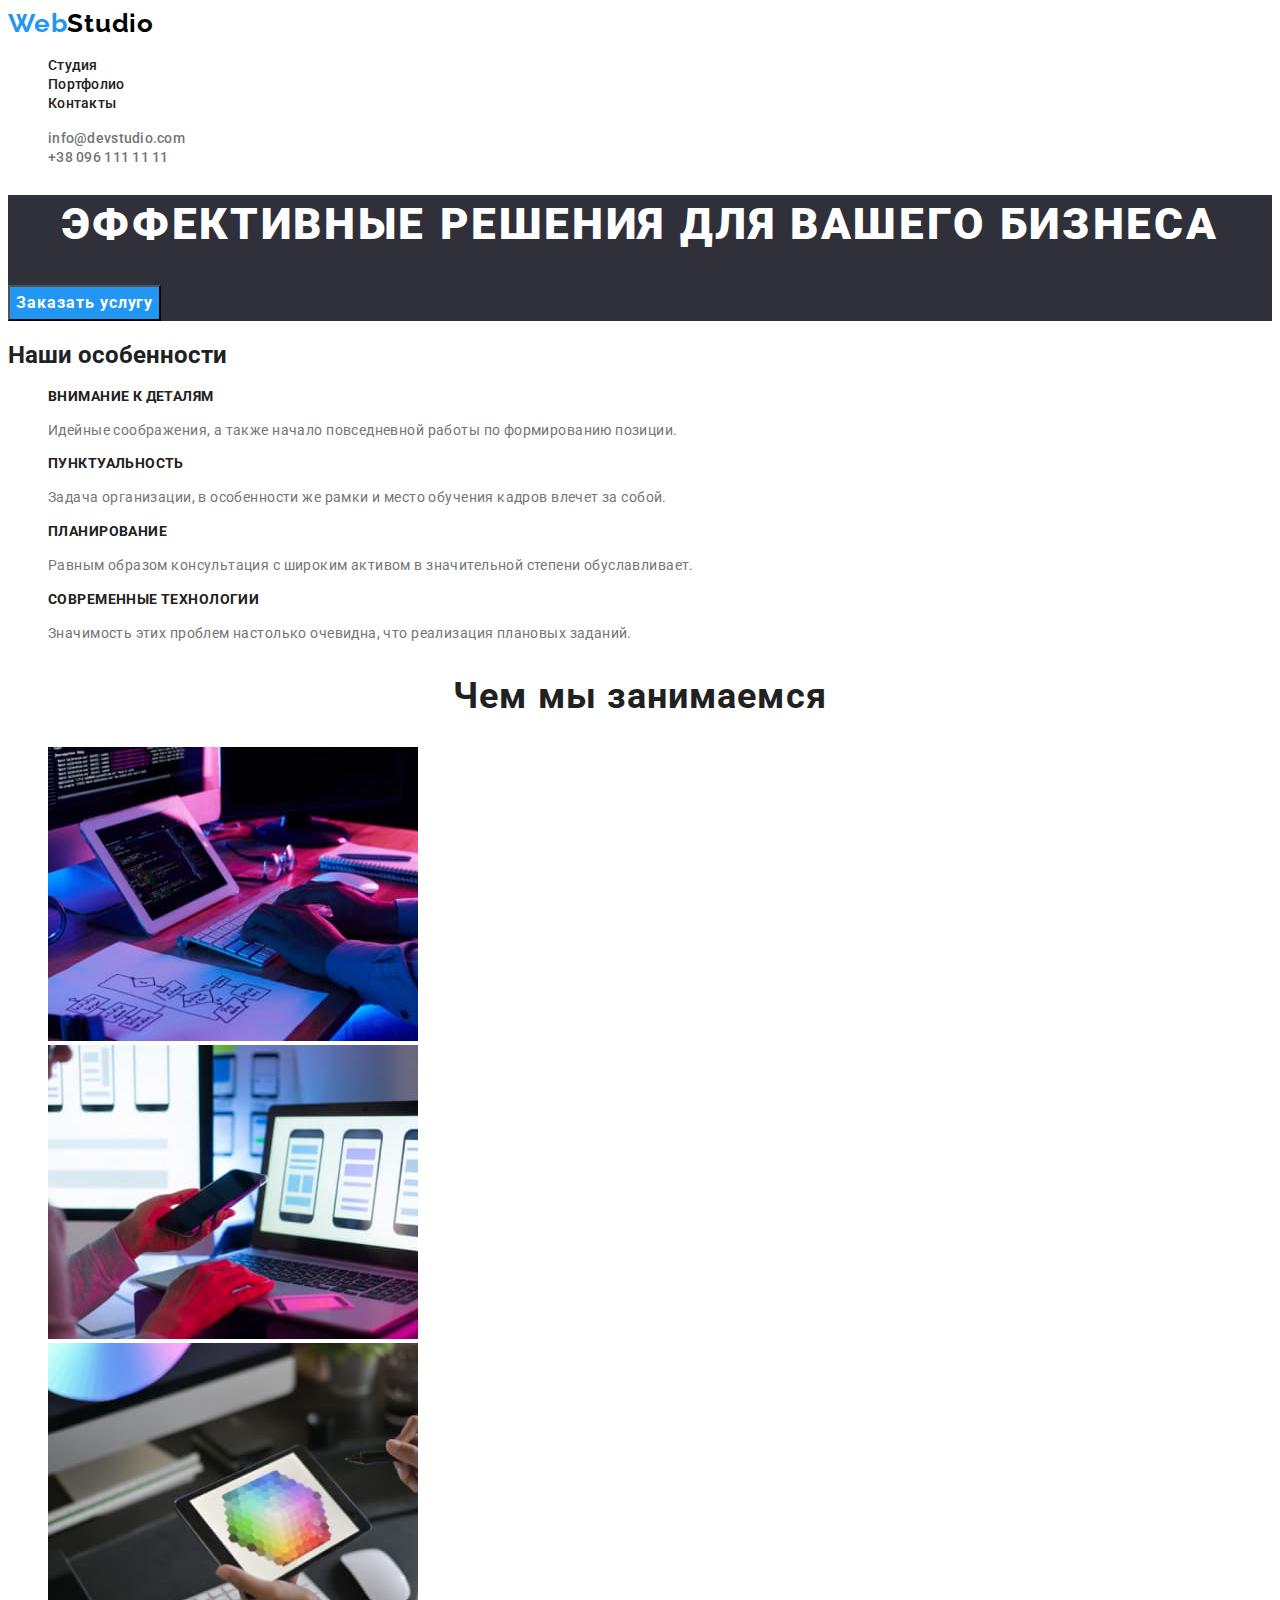
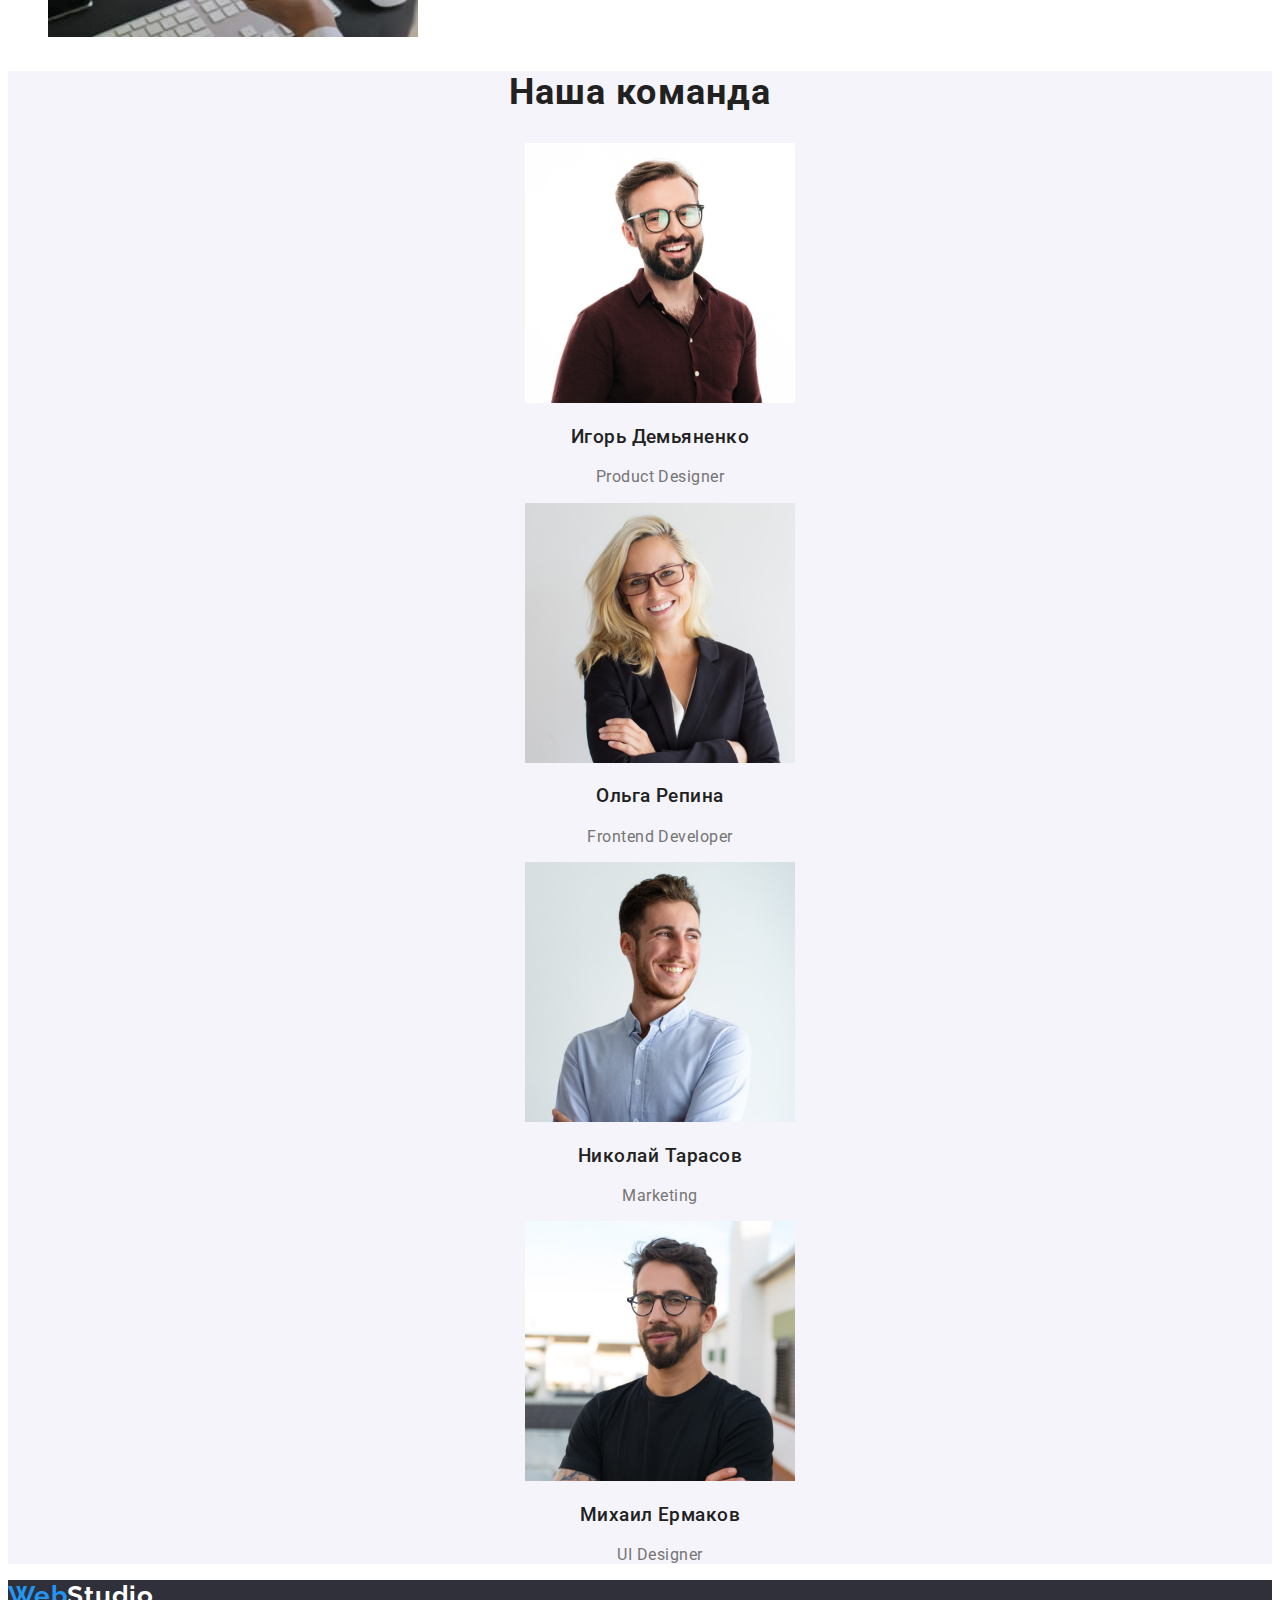
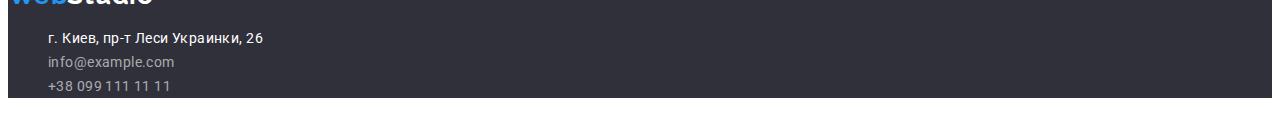
<file: index.html>
<!DOCTYPE html>
<html lang="ru">
  <head>
    <meta charset="UTF-8" />
    <meta http-equiv="X-UA-Compatible" content="IE=edge" />
    <meta name="viewport" content="width=device-width, initial-scale=1.0" />
    <title>Студия</title>
    <link
      rel="stylesheet"
      href="https://cdnjs.cloudflare.com/ajax/libs/modern-normalize/1.1.0/modern-normalize.min.css"
      integrity="sha512-wpPYUAdjBVSE4KJnH1VR1HeZfpl1ub8YT/NKx4PuQ5NmX2tKuGu6U/JRp5y+Y8XG2tV+wKQpNHVUX03MfMFn9Q=="
      crossorigin="anonymous"
      referrerpolicy="no-referrer"
    />
    <link rel="stylesheet" href="./css/styles.css" />
    <link rel="preconnect" href="https://fonts.googleapis.com" />
    <link rel="preconnect" href="https://fonts.gstatic.com" crossorigin />
    <link
      href="https://fonts.googleapis.com/css2?family=Raleway:wght@700&family=Roboto:wght@400;500;700;900&display=swap"
      rel="stylesheet"
    />
  </head>

  <body>
    <!--Шапка сайта-->
    <header class="header">
      <nav>
        <a class="logo" href="./index.html">Web<span class="logo-part">Studio</span></a>
        <ul class="site-nav list">
          <li><a href="./index.html" class="link">Студия</a></li>
          <li><a href="./portfolio.html" class="link">Портфолио</a></li>
          <li><a href="" class="link">Контакты</a></li>
        </ul>
      </nav>
      <ul class="contacts list">
        <li><a href="mailto:info@devstudio.com" class="link">info@devstudio.com</a></li>
        <li><a href="tel:+380961111111" class="link">+38 096 111 11 11</a></li>
      </ul>
    </header>

    <!--Основной контент-->
    <main>
      <!--Главный баннер-->
      <section class="hero">
        <h1 class="hero-title">Эффективные решения для вашего бизнеса</h1>
        <button class="hero-button" type="button">Заказать услугу</button>
      </section>
      <!--Особенности-->
      <section class="features">
        <h2>Наши особенности</h2>
        <ul class="features-list list">
          <li class="features-item">
            <h3 class="features-name">Внимание к деталям</h3>
            <p class="features-text">
              Идейные соображения, а также начало повседневной работы по формированию позиции.
            </p>
          </li>
          <li class="features-item">
            <h3 class="features-name">Пунктуальность</h3>
            <p class="features-text">
              Задача организации, в особенности же рамки и место обучения кадров влечет за собой.
            </p>
          </li>
          <li class="features-item">
            <h3 class="features-name">Планирование</h3>
            <p class="features-text">
              Равным образом консультация с широким активом в значительной степени обуславливает.
            </p>
          </li>
          <li class="features-item">
            <h3 class="features-name">Современные технологии</h3>
            <p class="features-text">
              Значимость этих проблем настолько очевидна, что реализация плановых заданий.
            </p>
          </li>
        </ul>
      </section>
      <!--Чем мы занимаемся-->
      <section class="services">
        <h2 class="section-title">Чем мы занимаемся</h2>
        <ul class="services-list list">
          <li>
            <img src="./images/box1.jpg" alt="Руки на клавиатуре" width="370" height="294" />
          </li>
          <li>
            <img
              src="./images/box2.jpg"
              alt="В одной руке телефон вторая рука на клавиатуре"
              width="370"
              height="294"
            />
          </li>
          <li>
            <img src="./images/box3.jpg" alt="В руках планшет и стилус" width="370" height="294" />
          </li>
        </ul>
      </section>
      <!--Наша команда-->
      <section class="team">
        <h2 class="section-title">Наша команда</h2>
        <ul class="members-list list">
          <li class="member-item">
            <img
              src="./images/teammember1.jpg"
              alt="Мужчина в очках с бородой"
              width="270"
              height="260"
            />
            <h3 class="member-name">Игорь Демьяненко</h3>
            <p class="member-position">Product Designer</p>
          </li>
          <li class="member-item">
            <img
              src="./images/teammember2.jpg"
              alt="Девушка блондинка в очках"
              width="270"
              height="260"
            />
            <h3 class="member-name">Ольга Репина</h3>
            <p class="member-position">Frontend Developer</p>
          </li>
          <li class="member-item">
            <img
              src="./images/teammember3.jpg"
              alt="Мужчина с широкой улыбкой"
              width="270"
              height="260"
            />
            <h3 class="member-name">Николай Тарасов</h3>
            <p class="member-position">Marketing</p>
          </li>
          <li>
            <img
              src="./images/teammember4.jpg"
              alt="Мужчина с бородой в очках"
              width="270"
              height="260"
            />
            <h3 class="member-name">Михаил Ермаков</h3>
            <p class="member-position">UI Designer</p>
          </li>
        </ul>
      </section>
    </main>
    <!--Подвал сайта-->
    <footer class="footer">
      <a class="logo" href="./index.html">Web<span class="logo-studio">Studio</span></a>
      <address class="address">
        <ul class="list">
          <li>
            <a
              class="location"
              href="https://goo.gl/maps/8b3qc9g8HUJVJRzd8"
              target="_blank"
              rel="noopener noreferrer"
              >г. Киев, пр-т Леси Украинки, 26</a
            >
          </li>
          <li>
            <a class="address-contacts" href="mailto:info@example.com">info@example.com</a>
          </li>
          <li>
            <a class="address-contacts" href="tel:+380991111111">+38 099 111 11 11</a>
          </li>
        </ul>
      </address>
    </footer>
  </body>
</html>
</file>
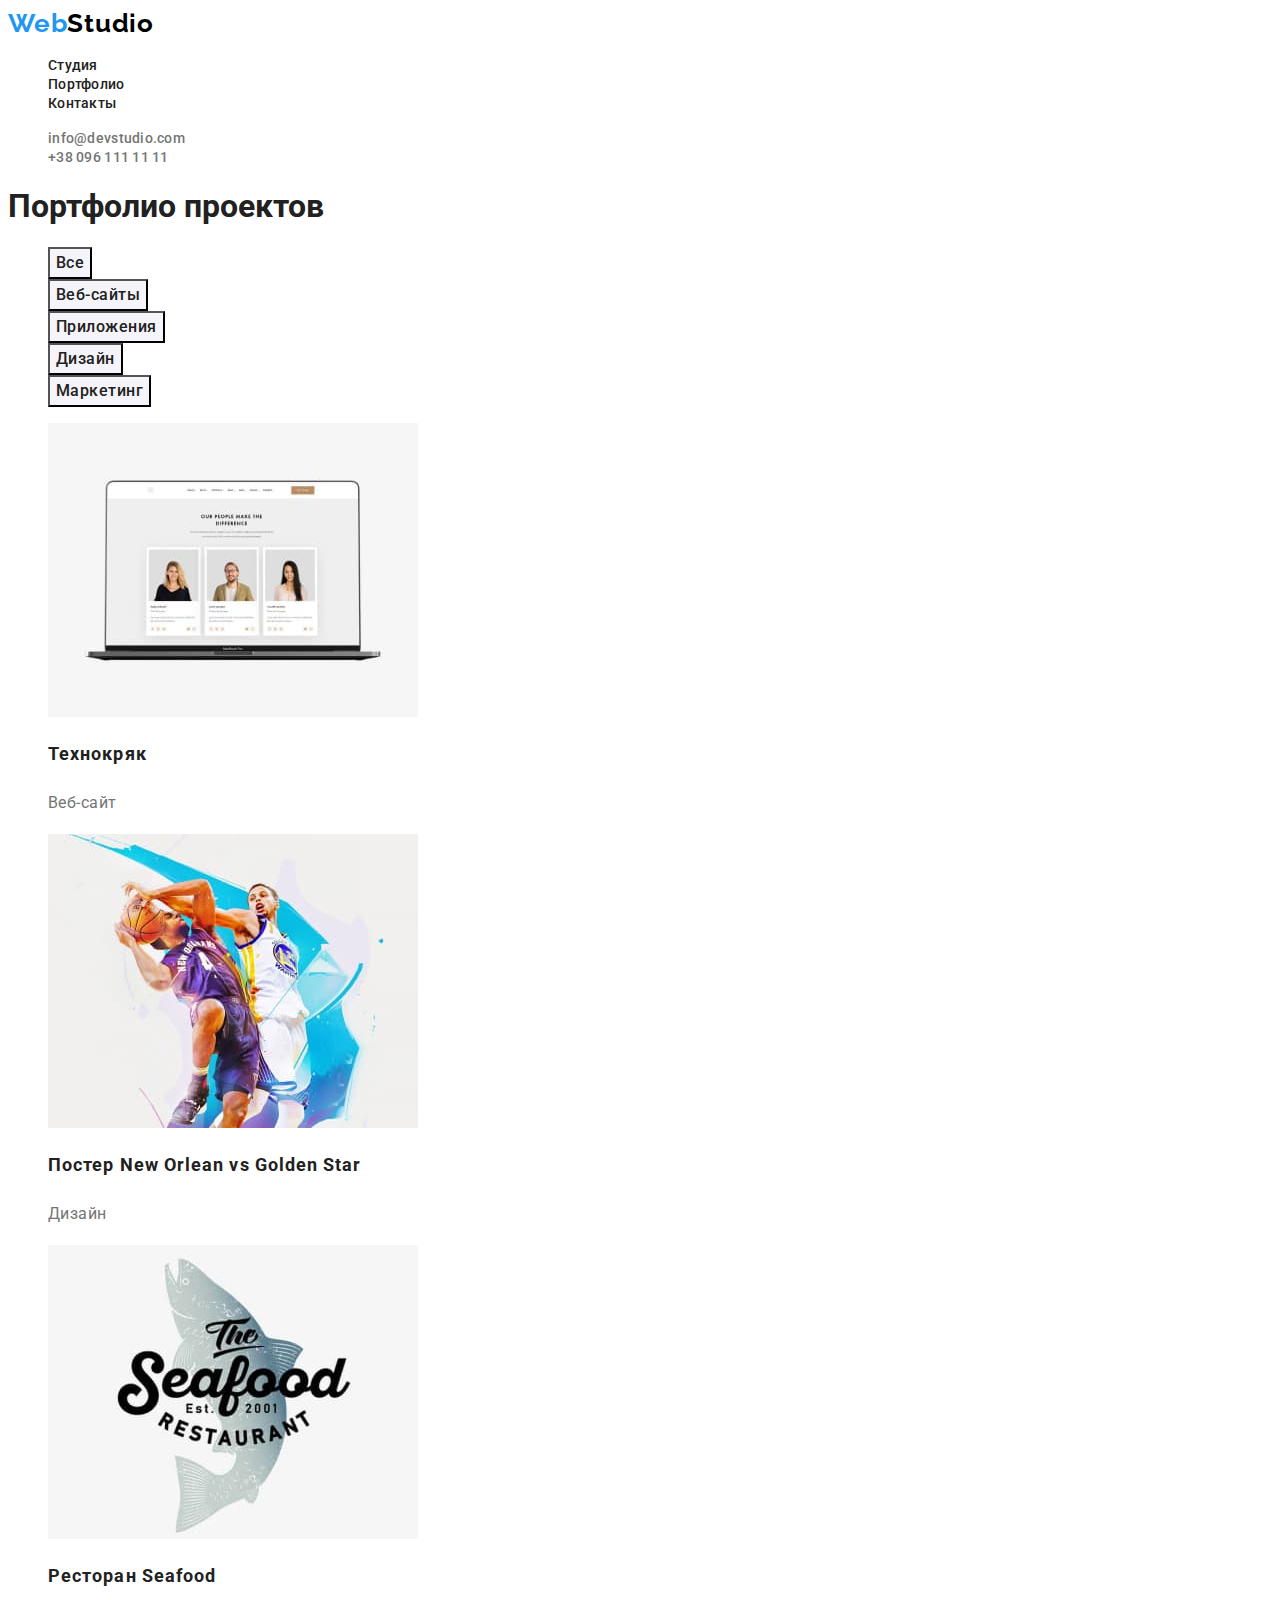
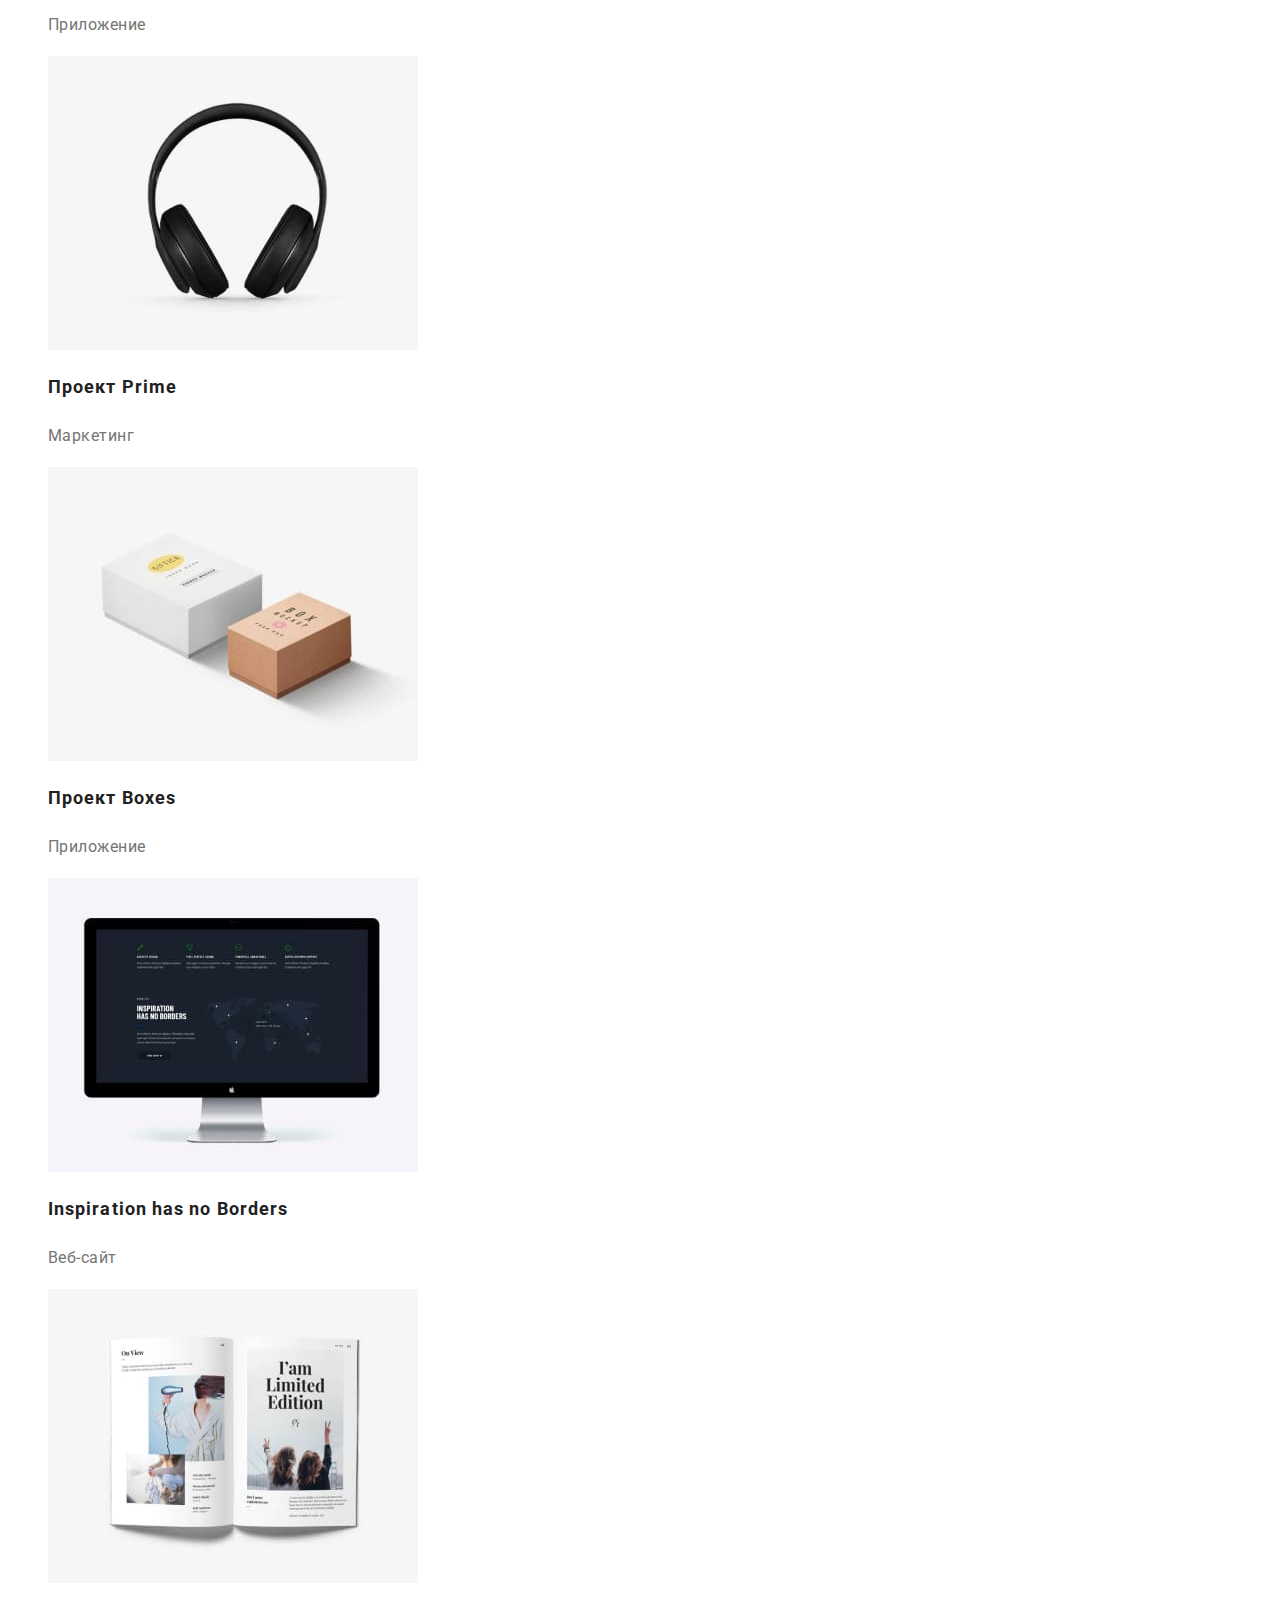
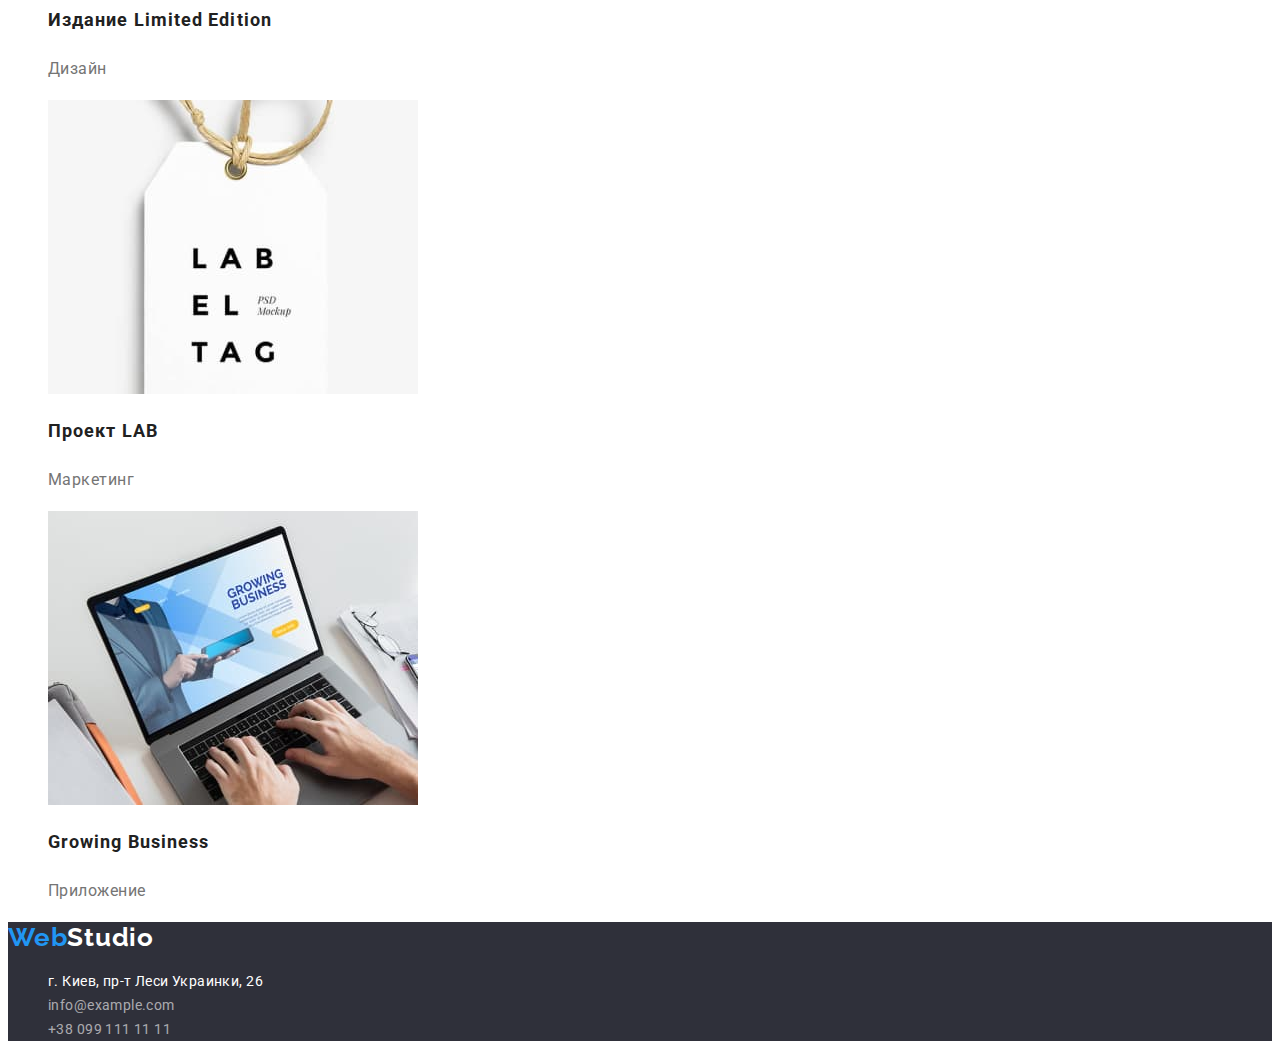
<file: portfolio.html>
<!DOCTYPE html>
<html lang="en">
  <head>
    <meta charset="UTF-8" />
    <meta http-equiv="X-UA-Compatible" content="IE=edge" />
    <meta name="viewport" content="width=device-width, initial-scale=1.0" />
    <title>Document</title>
    <link
      rel="stylesheet"
      href="https://cdnjs.cloudflare.com/ajax/libs/modern-normalize/1.1.0/modern-normalize.min.css"
      integrity="sha512-wpPYUAdjBVSE4KJnH1VR1HeZfpl1ub8YT/NKx4PuQ5NmX2tKuGu6U/JRp5y+Y8XG2tV+wKQpNHVUX03MfMFn9Q=="
      crossorigin="anonymous"
      referrerpolicy="no-referrer"
    />
    <link rel="stylesheet" href="./css/styles.css" />
    <link rel="preconnect" href="https://fonts.googleapis.com" />
    <link rel="preconnect" href="https://fonts.gstatic.com" crossorigin />
    <link
      href="https://fonts.googleapis.com/css2?family=Raleway:wght@700&family=Roboto:wght@400;500;700;900&display=swap"
      rel="stylesheet"
    />
  </head>
  <body>
    <!--Шапка сайта-->
    <header class="header">
      <nav>
        <a class="logo" href="./index.html">Web<span class="logo-part">Studio</span></a>
        <ul class="site-nav list">
          <li><a href="./index.html" class="link">Студия</a></li>
          <li><a href="./portfolio.html" class="link">Портфолио</a></li>
          <li><a href="" class="link">Контакты</a></li>
        </ul>
      </nav>
      <ul class="contacts list">
        <li><a href="mailto:info@devstudio.com" class="link">info@devstudio.com</a></li>
        <li><a href="tel:+380961111111" class="link">+38 096 111 11 11</a></li>
      </ul>
    </header>

    <!-- Основной контент -->
    <main>
      <!-- Портфолио проектов -->
      <section>
        <h1>Портфолио проектов</h1>
        <ul class="filter-list list">
          <li><button class="filter-item" type="button">Все</button></li>
          <li><button class="filter-item" type="button">Веб-сайты</button></li>
          <li><button class="filter-item" type="button">Приложения</button></li>
          <li><button class="filter-item" type="button">Дизайн</button></li>
          <li><button class="filter-item" type="button">Маркетинг</button></li>
        </ul>
        <ul class="projects-list list">
          <li>
            <img
              src="./images/project1.jpg"
              alt="ноутбук со страницей сайта"
              width="370"
              height="294"
            />
            <h2 class="project-title">Технокряк</h2>
            <p class="project-type">Веб-сайт</p>
          </li>
          <li>
            <img
              src="./images/project2.jpg"
              alt="двое мужчин играют в баскетбол "
              width="370"
              height="294"
            />
            <h2 class="project-title">Постер <span lang="en">New Orlean vs Golden Star</span></h2>
            <p class="project-type">Дизайн</p>
          </li>
          <li>
            <img src="./images/project3.jpg" alt="логотип ресторана" width="370" height="294" />
            <h2 class="project-title">Ресторан <span lang="en">Seafood</span></h2>
            <p class="project-type">Приложение</p>
          </li>
          <li>
            <img src="./images/project4.jpg" alt="наушники" width="370" height="294" />
            <h2 class="project-title">Проект <span lang="en">Prime</span></h2>
            <p class="project-type">Маркетинг</p>
          </li>
          <li>
            <img src="./images/project5.jpg" alt="две коробки" width="370" height="294" />
            <h2 class="project-title">Проект <span lang="en">Boxes</span></h2>
            <p class="project-type">Приложение</p>
          </li>
          <li>
            <img src="./images/project6.jpg" alt="монитор компьютера" width="370" height="294" />
            <h2 class="project-title" lang="en">Inspiration has no Borders</h2>
            <p class="project-type">Веб-сайт</p>
          </li>
          <li>
            <img src="./images/project7.jpg" alt="раскрытый журнал" width="370" height="294" />
            <h2 class="project-title">Издание <span lang="en">Limited Edition</span></h2>
            <p class="project-type">Дизайн</p>
          </li>
          <li>
            <img src="./images/project8.jpg" alt="этикетка с логотипом" width="370" height="294" />
            <h2 class="project-title">Проект <span lang="en">LAB</span></h2>
            <p class="project-type">Маркетинг</p>
          </li>
          <li>
            <img
              src="./images/project9.jpg"
              alt="руки на клавиатуре ноутбука"
              width="370"
              height="294"
            />
            <h2 class="project-title" lang="en">Growing Business</h2>
            <p class="project-type">Приложение</p>
          </li>
        </ul>
      </section>
    </main>

    <!--Подвал сайта-->
    <footer class="footer">
      <a class="logo" href="./index.html">Web<span class="logo-studio">Studio</span></a>
      <address class="address">
        <ul class="list">
          <li>
            <a
              class="location"
              href="https://goo.gl/maps/8b3qc9g8HUJVJRzd8"
              target="_blank"
              rel="noopener noreferrer"
              >г. Киев, пр-т Леси Украинки, 26</a
            >
          </li>
          <li>
            <a class="address-contacts" href="mailto:info@example.com">info@example.com</a>
          </li>
          <li>
            <a class="address-contacts" href="tel:+380991111111">+38 099 111 11 11</a>
          </li>
        </ul>
      </address>
    </footer>
  </body>
</html>
</file>
<file: css/styles.css>
:root {
  --accent-color: #2196f3;
  --main-txt-color: #212121;
  --secondary-txt-color: #757575;
  --contrast-txt-color: #ffffff;
  --main-title-color: #212121;
}

body {
  background-color: #ffffff;
  color: #212121;
  font-family: Roboto, sans-serif;
}

.list {
  list-style: none;
}

/* ---------------Шапка сайта--------------- */

.logo {
  font-family: Raleway;
  font-weight: 700;
  font-size: 26px;
  line-height: 1.19;
  letter-spacing: 0.03em;
  color: var(--accent-color);
  text-decoration: none;
}

.logo-part {
  color: #000000;
}

.site-nav .link {
  font-weight: 500;
  font-size: 14px;
  line-height: 1.14;
  letter-spacing: 0.02em;
  color: var(--main-txt-color);
  text-decoration: none;
}
.site-nav .link:hover,
.site-nav .link:focus {
  color: var(--accent-color);
}
.contacts .link {
  font-weight: 500;
  font-size: 14px;
  line-height: 1.14;
  letter-spacing: 0.02em;
  color: var(--secondary-txt-color);
  text-decoration: none;
}

.contacts .link:hover,
.contacts .link:focus {
  color: var(--accent-color);
}

/* ---------------Подвал сайта--------------- */
.logo-studio {
  color: var(--contrast-txt-color);
}

.footer {
  background-color: #2f303a;
}

.location {
  font-style: normal;
  font-size: 14px;
  line-height: 24px;
  letter-spacing: 0.03em;
  color: var(--contrast-txt-color);
  text-decoration: none;
}

.location:hover,
.location:focus {
  color: var(--accent-color);
}

.address-contacts {
  font-style: normal;
  font-size: 14px;
  line-height: 24px;
  letter-spacing: 0.03em;
  color: rgba(255, 255, 255, 0.6);
  text-decoration: none;
}

.address-contacts:hover,
.address-contacts:focus {
  color: var(--accent-color);
}

/* ---------------Страница Студия--------------- */
/* ---------------Главный баннер--------------- */
.hero {
  color: var(--contrast-txt-color);
  background-color: #2f303a;
}

.hero-title {
  font-weight: 900;
  font-size: 44px;
  line-height: 1.36;
  text-align: center;
  letter-spacing: 0.06em;
  text-transform: uppercase;
}

.hero-button {
  font-family: inherit;
  cursor: pointer;
  font-weight: 700;
  font-size: 16px;
  line-height: 1.88;
  text-align: center;
  letter-spacing: 0.06em;
  color: var(--contrast-txt-color);
  background-color: var(--accent-color);
}

.hero-button:hover,
.hero-button:focus {
  background-color: #188ce8;
}

/* ---------------Особенности--------------- */
.features-name {
  font-weight: 700;
  font-size: 14px;
  line-height: 1.14;
  letter-spacing: 0.03em;
  text-transform: uppercase;
}

.features-text {
  font-size: 14px;
  line-height: 1.7;
  letter-spacing: 0.03em;
  color: var(--secondary-txt-color);
}

/* ---------------Чем мы занимаемся--------------- */
.section-title {
  font-weight: 700;
  font-size: 36px;
  line-height: 1.17;
  text-align: center;
  letter-spacing: 0.03em;
  color: var(--main-title-color);
}
/* ---------------Наша команда--------------- */

.team {
  text-align: center;
  letter-spacing: 0.03em;
  background-color: #f5f4fa;
}

.member-item {
  font-size: 16px;
  line-height: 1.2;
}

.member-name {
  font-weight: 500;
}

.member-position {
  color: var(--secondary-txt-color);
}

/* ---------------Страница Портфолио--------------- */
/* ---------------Портфолио проектов--------------- */

.filter-item {
  cursor: pointer;
  font-family: inherit;
  font-weight: 500;
  font-size: 16px;
  line-height: 1.63;
  text-align: center;
  letter-spacing: 0.03em;
  color: var(--main-txt-color);
  background-color: #f5f4fa;
}

.filter-item:hover,
.filter-item:focus {
  color: var(--contrast-txt-color);
  background-color: var(--accent-color);
}

.project-title {
  font-weight: 700;
  font-size: 18px;
  line-height: 2;
  letter-spacing: 0.06em;
}
.project-type {
  font-size: 16px;
  line-height: 1.88;
  letter-spacing: 0.03em;
  color: var(--secondary-txt-color);
}
</file>
